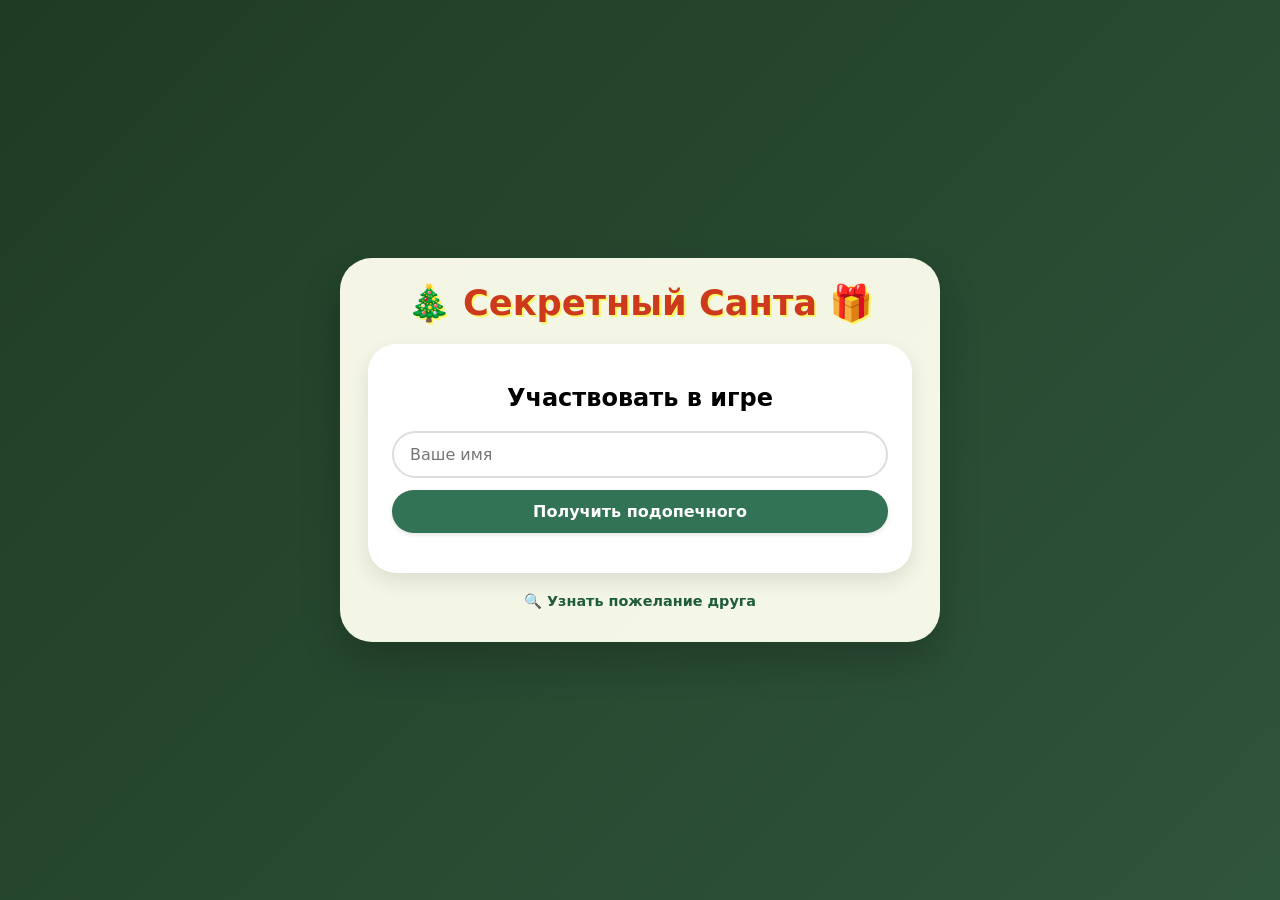
<file: wwwroot/index.html>
<!DOCTYPE html>
<html lang="ru">
<head>
    <meta charset="UTF-8">
    <meta name="viewport" content="width=device-width, initial-scale=1.0">
    <title>Секретный Санта – Регистрация</title>
    <link rel="stylesheet" href="style.css">
</head>
<body>
    <div class="container">
        <h1>🎄 Секретный Санта 🎁</h1>
        <div class="card">
            <h2>Участвовать в игре</h2>
            <div class="form-group">
                <input type="text" id="userName" placeholder="Ваше имя" autocomplete="off">
                <button id="registerBtn">Получить подопечного</button>
            </div>
            <div id="resultArea" class="result-area hidden">
                <p id="greeting"></p>
                <div class="wish-area hidden">
                    <textarea id="wishText" rows="3" placeholder="Напишите, что вы хотели бы получить в подарок..."></textarea>
                    <button id="sendWishBtn">Отправить пожелание</button>
                    <p id="wishStatus"></p>
                </div>
            </div>
        </div>
        <div class="footer">
            <a href="wish.html" target="_blank">🔍 Узнать пожелание друга</a>
        </div>
    </div>
    <script src="script.js"></script>
</body>
</html>
</file>
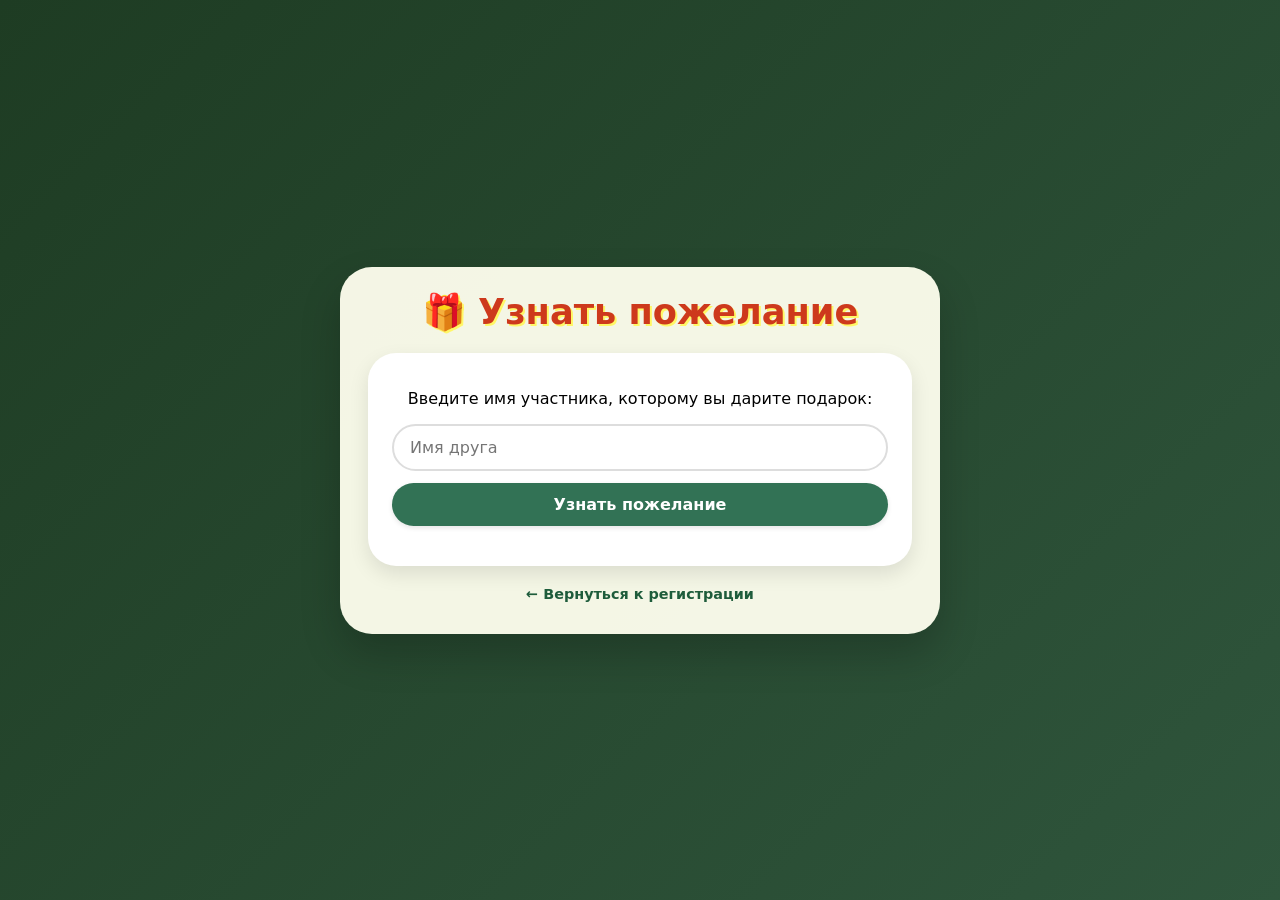
<file: wwwroot/wish.html>
<!DOCTYPE html>
<html lang="ru">
<head>
    <meta charset="UTF-8">
    <meta name="viewport" content="width=device-width, initial-scale=1.0">
    <title>Секретный Санта – Узнать пожелание</title>
    <link rel="stylesheet" href="style.css">
</head>
<body>
    <div class="container">
        <h1>🎁 Узнать пожелание</h1>
        <div class="card">
            <p>Введите имя участника, которому вы дарите подарок:</p>
            <div class="form-group">
                <input type="text" id="friendName" placeholder="Имя друга">
                <button id="getWishBtn">Узнать пожелание</button>
            </div>
            <div id="wishResult" class="result-area hidden">
                <p id="wishDisplay"></p>
            </div>
        </div>
        <div class="footer">
            <a href="index.html">← Вернуться к регистрации</a>
        </div>
    </div>
    <script src="wish.js"></script>
</body>
</html>
</file>
<file: wwwroot/style.css>
* {
    box-sizing: border-box;
    font-family: system-ui, 'Segoe UI', Roboto, 'Helvetica Neue', sans-serif;
}

body {
    background: linear-gradient(135deg, #1e3c23 0%, #2f553c 100%);
    min-height: 100vh;
    display: flex;
    justify-content: center;
    align-items: center;
    margin: 0;
    padding: 20px;
}

.container {
    max-width: 600px;
    width: 100%;
    background: rgba(255,255,240,0.95);
    border-radius: 32px;
    box-shadow: 0 20px 40px rgba(0,0,0,0.2);
    padding: 24px 28px 32px;
    text-align: center;
}

h1 {
    color: #cd391c;
    font-size: 2.2rem;
    margin-top: 0;
    margin-bottom: 8px;
    text-shadow: 2px 2px 0 #fff766;
}

.card {
    background: white;
    border-radius: 28px;
    padding: 20px 24px;
    margin: 20px 0;
    box-shadow: 0 8px 20px rgba(0,0,0,0.1);
}

.form-group {
    display: flex;
    flex-direction: column;
    gap: 12px;
    margin-bottom: 20px;
}

input, textarea {
    padding: 12px 16px;
    font-size: 1rem;
    border: 2px solid #ddd;
    border-radius: 40px;
    outline: none;
    transition: 0.2s;
}

input:focus, textarea:focus {
    border-color: #c63d21;
    box-shadow: 0 0 0 3px rgba(197,58,31,0.2);
}

button {
    background: #327255;
    color: white;
    border: none;
    padding: 12px 18px;
    font-size: 1rem;
    font-weight: bold;
    border-radius: 40px;
    cursor: pointer;
    transition: 0.2s;
    box-shadow: 0 2px 5px rgba(0,0,0,0.1);
}

button:hover {
    background: #1b4d3e;
    transform: scale(0.98);
}

.result-area {
    margin-top: 20px;
    padding: 16px;
    background: #fef9e6;
    border-radius: 28px;
    border-left: 6px solid #c53a1f;
}

.hidden {
    display: none;
}

.wish-area {
    margin-top: 20px;
    border-top: 1px dashed #ccc;
    padding-top: 16px;
}

.footer {
    margin-top: 20px;
    font-size: 0.9rem;
}

.footer a {
    color: #1e5c3b;
    text-decoration: none;
    font-weight: bold;
}

.footer a:hover {
    text-decoration: underline;
}

#wishStatus, #wishDisplay {
    margin-top: 12px;
    font-style: italic;
    color: #2d6a4f;
}
</file>
